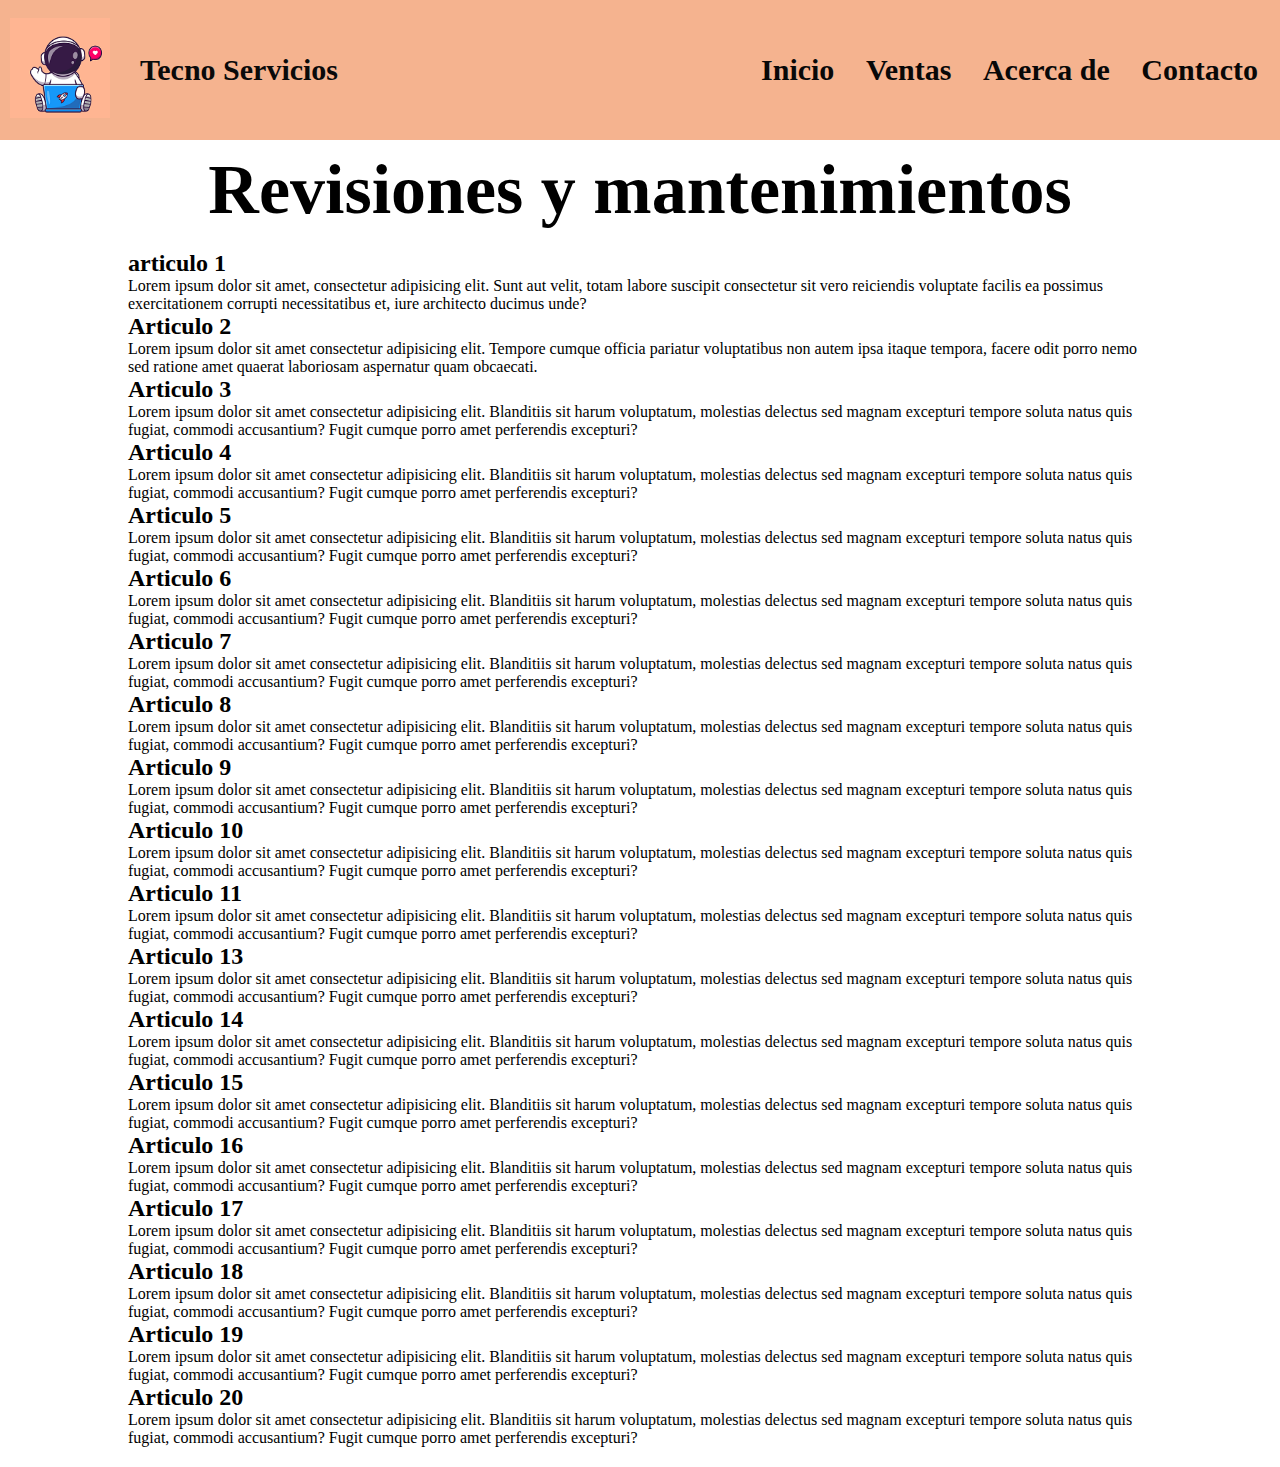
<file: index.html>
<!DOCTYPE html>
<html lang="es">
<head>
    <meta charset="UTF-8">
    <meta http-equiv="X-UA-Compatible" content="IE=edge">
    <meta name="viewport" content="width=device-width, initial-scale=1.0">
    <link rel="stylesheet" href="estilos.css">
    <title>Document</title>
</head>
<body>

    <header id="encabezado">
        <div href="#" id="logo-baner">
            <a href="#"><img id="imglogo" src="astronauta.png"></a>
        
            <a href="#" id="text-banner">Tecno Servicios</a>
        </div>

        <nav id="nav">
           <ul>
               <li><a href="#">Inicio</a></li>
               <li><a href="#">Ventas</a></li>
               <li><a href="#">Acerca de</a></li>
               <li><a href="#">Contacto</a></li>
           </ul>
        </nav>

    </header>

    <main id="contenedor">
        <h1 id="titulo">Revisiones y mantenimientos</h1>

        <section id="secccion-articulo">

            <article class="articulos">
                <h2>articulo 1</h2>
                  <p>Lorem ipsum dolor sit amet, consectetur adipisicing elit. Sunt aut velit, totam
                     labore suscipit consectetur sit vero reiciendis voluptate facilis ea 
                     possimus exercitationem corrupti necessitatibus et,
                     iure architecto ducimus unde?</p>
            </article>

            <article class="articulos">
                <h2>Articulo 2</h2>
                 <p>Lorem ipsum dolor sit amet consectetur adipisicing elit. Tempore cumque officia pariatur voluptatibus 
                    non autem ipsa itaque tempora, facere odit porro nemo sed ratione amet quaerat laboriosam aspernatur 
                    quam obcaecati.</p>
            </article>

            <article class="articulos">
                <h2>Articulo 3</h2>
                 <p>Lorem ipsum dolor sit amet consectetur adipisicing elit. Blanditiis sit harum voluptatum, molestias
                     delectus sed magnam excepturi tempore soluta natus quis fugiat, commodi accusantium? Fugit cumque
                      porro amet perferendis excepturi?</p>
            </article>

            <article class="articulos">
                <h2>Articulo 4</h2>
                 <p>Lorem ipsum dolor sit amet consectetur adipisicing elit. Blanditiis sit harum voluptatum, molestias
                    delectus sed magnam excepturi tempore soluta natus quis fugiat, commodi accusantium? Fugit cumque
                     porro amet perferendis excepturi?</p>
            </article>

            <article class="articulos">
                <h2>Articulo 5</h2>
                 <p>Lorem ipsum dolor sit amet consectetur adipisicing elit. Blanditiis sit harum voluptatum, molestias
                    delectus sed magnam excepturi tempore soluta natus quis fugiat, commodi accusantium? Fugit cumque
                     porro amet perferendis excepturi?</p>
            </article>

            <article class="articulos">
                <h2>Articulo 6</h2>
                 <p>Lorem ipsum dolor sit amet consectetur adipisicing elit. Blanditiis sit harum voluptatum, molestias
                    delectus sed magnam excepturi tempore soluta natus quis fugiat, commodi accusantium? Fugit cumque
                     porro amet perferendis excepturi?</p>
            </article>

            <article class="articulos">
                <h2>Articulo 7</h2>
                 <p>Lorem ipsum dolor sit amet consectetur adipisicing elit. Blanditiis sit harum voluptatum, molestias
                    delectus sed magnam excepturi tempore soluta natus quis fugiat, commodi accusantium? Fugit cumque
                     porro amet perferendis excepturi?</p>
            </article>

            <article class="articulos">
                <h2>Articulo 8</h2>
                 <p>Lorem ipsum dolor sit amet consectetur adipisicing elit. Blanditiis sit harum voluptatum, molestias
                    delectus sed magnam excepturi tempore soluta natus quis fugiat, commodi accusantium? Fugit cumque
                     porro amet perferendis excepturi?</p>
            </article>

            <article class="articulos">
                <h2>Articulo 9</h2>
                 <p>Lorem ipsum dolor sit amet consectetur adipisicing elit. Blanditiis sit harum voluptatum, molestias
                    delectus sed magnam excepturi tempore soluta natus quis fugiat, commodi accusantium? Fugit cumque
                     porro amet perferendis excepturi?</p>
            </article>

            <article class="articulos">
                <h2>Articulo 10</h2>
                 <p>Lorem ipsum dolor sit amet consectetur adipisicing elit. Blanditiis sit harum voluptatum, molestias
                    delectus sed magnam excepturi tempore soluta natus quis fugiat, commodi accusantium? Fugit cumque
                     porro amet perferendis excepturi?</p>
            </article>

            <article class="articulos">
                <h2>Articulo 11</h2>
                 <p>Lorem ipsum dolor sit amet consectetur adipisicing elit. Blanditiis sit harum voluptatum, molestias
                    delectus sed magnam excepturi tempore soluta natus quis fugiat, commodi accusantium? Fugit cumque
                     porro amet perferendis excepturi?</p>
            </article>

            <article class="articulos">
                <h2>Articulo 13</h2>
                 <p>Lorem ipsum dolor sit amet consectetur adipisicing elit. Blanditiis sit harum voluptatum, molestias
                    delectus sed magnam excepturi tempore soluta natus quis fugiat, commodi accusantium? Fugit cumque
                     porro amet perferendis excepturi?</p>
            </article>

            <article class="articulos">
                <h2>Articulo 14</h2>
                 <p>Lorem ipsum dolor sit amet consectetur adipisicing elit. Blanditiis sit harum voluptatum, molestias
                    delectus sed magnam excepturi tempore soluta natus quis fugiat, commodi accusantium? Fugit cumque
                     porro amet perferendis excepturi?</p>
            </article>

            <article class="articulos">
                <h2>Articulo 15</h2>
                 <p>Lorem ipsum dolor sit amet consectetur adipisicing elit. Blanditiis sit harum voluptatum, molestias
                    delectus sed magnam excepturi tempore soluta natus quis fugiat, commodi accusantium? Fugit cumque
                     porro amet perferendis excepturi?</p>
            </article>

            <article class="articulos">
                <h2>Articulo 16</h2>
                 <p>Lorem ipsum dolor sit amet consectetur adipisicing elit. Blanditiis sit harum voluptatum, molestias
                    delectus sed magnam excepturi tempore soluta natus quis fugiat, commodi accusantium? Fugit cumque
                     porro amet perferendis excepturi?</p>
            </article>

            <article class="articulos">
                <h2>Articulo 17</h2>
                 <p>Lorem ipsum dolor sit amet consectetur adipisicing elit. Blanditiis sit harum voluptatum, molestias
                    delectus sed magnam excepturi tempore soluta natus quis fugiat, commodi accusantium? Fugit cumque
                     porro amet perferendis excepturi?</p>
            </article>

            <article class="articulos">
                <h2>Articulo 18</h2>
                 <p>Lorem ipsum dolor sit amet consectetur adipisicing elit. Blanditiis sit harum voluptatum, molestias
                    delectus sed magnam excepturi tempore soluta natus quis fugiat, commodi accusantium? Fugit cumque
                     porro amet perferendis excepturi?</p>
            </article>

            <article class="articulos">
                <h2>Articulo 19</h2>
                 <p>Lorem ipsum dolor sit amet consectetur adipisicing elit. Blanditiis sit harum voluptatum, molestias
                    delectus sed magnam excepturi tempore soluta natus quis fugiat, commodi accusantium? Fugit cumque
                     porro amet perferendis excepturi?</p>
            </article>

            <article class="articulos">
                <h2>Articulo 20</h2>
                 <p>Lorem ipsum dolor sit amet consectetur adipisicing elit. Blanditiis sit harum voluptatum, molestias
                    delectus sed magnam excepturi tempore soluta natus quis fugiat, commodi accusantium? Fugit cumque
                     porro amet perferendis excepturi?</p>
            </article>


        </section>


    </main>
    
</body>
</html>
</file>
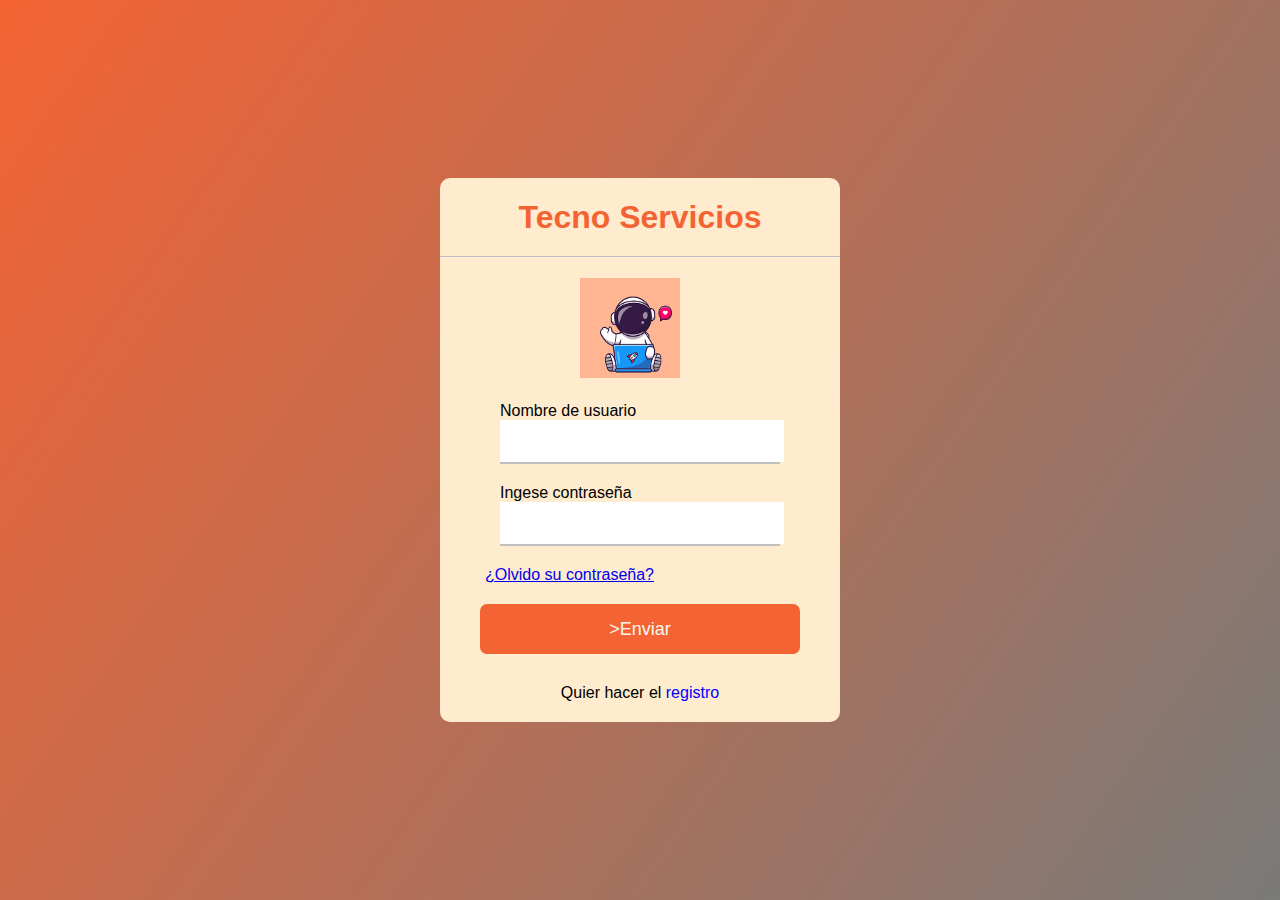
<file: index1.html>
<!DOCTYPE html>
<html lang="en">
<head>
    <meta charset="UTF-8">
    <meta http-equiv="X-UA-Compatible" content="IE=edge">
    <meta name="viewport" content="width=, initial-scale=1.0">
    <title>Document</title>
    <link rel="stylesheet" href="Estilos1.css">
</head>
<body>

<div id="contenedor">
   <h1>Tecno Servicios</h1>

  <form method="post">
    <img src="astronauta.png" id="logo-em">
    <div class="ingreso">
       <label>Nombre de usuario</label>
       <input type="text" class="cuadrotex" id="textusuario">
    </div>

    <div class="ingreso">
       <label>Ingese contraseña</label>
       <input type="text" class="cuadrotex" id="textpass"> 
    </div>

    <div id="recordar">
       <a href="#">¿Olvido su contraseña?</a>
    </div>

 <button onclick="validar()" id="boton">>Enviar</button>

    <div id="registrarse">
    Quier hacer el <a href="#">registro</a>
    </div>

  </form>

</div>

 <script src="validar1.js"></script>

</body>
</html>
</file>
<file: estilos.css>
*{
    margin: 0;
    padding: 0;
    box-sizing: border-box;/*para que se altere su
     tamaño que permanezca las medidas*/ 
}

#encabezado{
    display: flex;/*lo pone al lado*/
    justify-content: space-between;/*lo pone en un elemento a la 
    derecha y el otro ala izquierda*/
    align-items: center; /*lo centra*/
    background: #F5B38F  ;
    padding: 10px;

    position: fixed;
    top: 0;
    width: 100%;
}

#logo-baner{
    height: 120px;
    display: flex;
    text-decoration: none;
    color: #F5B38F;
    align-items: center;
}

#imglogo{
    height: 100px;
    width: 100px;
    margin-right: 20px;
}

#text-banner{
    margin: 0 10px;
    font-size: 30px;
    text-decoration: none;
    font-weight: bold;
    color: #0a0a0a;
}

#nav{
    
    font-size: 30px;
    font-weight: bold;

}

#nav li{
    display: inline-block;
}

#nav li a{
    text-decoration: none;
    color: #080808;
    margin: 0 12px;
}

#nav li a:hover{
    color: #e25d15;
    
}

#secccion-articulo{
    width: 80%;

    margin: 20px auto;/*poner el margen de o un limite en los lados automatico*/
}

#titulo{
    font-size: 70px;
    text-align: center;/*centrar el titulo principal*/
}

#contenedor{
   

    margin-top: 150px;
}
</file>
<file: Estilos1.css>
body{
    margin: 0;
    padding: 0;
    
    font-family: sans-serif;

    /*Estableces fondo con degradado y altura para todo el body*/
    background: linear-gradient(125deg, #F46333, #7A7A78 );
    height: 100vh;

    /*contenedor con flex baz el contenedor en el body*/
    display: flex;
    justify-content: center;
    align-items: center;
}

#contenedor{
    background: blanchedalmond;
    border-radius: 10px;
    width: 400px;
}

h1{
    color: #F46333;
    text-align: center;
    border-bottom: 1px solid silver;
    padding: 0 0 20px 0;
}

#contenedor form{
    padding: 0 40px;
}

.ingreso{
    margin: 20px;
    border-bottom: 2px solid silver;
}

.ingreso .cuadrotex{
    width: 100%;
    height: 40px;
    font-size: 18px;
    border: none;
   
}

#recordar{
    margin: 5px 0 20px 5px;
}

#boton{
    width: 100%;
    height: 50px;
    border: 2px solid #F46333;
    background: #F46333;
    border-radius: 7px;
    font-size: 18PX;
    color: #f8f8f0;
    cursor: pointer;
}

#registrarse{
    margin-top: 30px;
    margin-bottom: 20px;
    color: black;
    font-size: 16px;
    text-align: center;
}

#registrarse a{
    color: blue;
    text-decoration: none;
}

#registrarse a:hover{
    text-decoration: underline;
}

#logo-em{
    height: 100px;
    width: 100px;
    margin: 0 100px;
}
</file>
